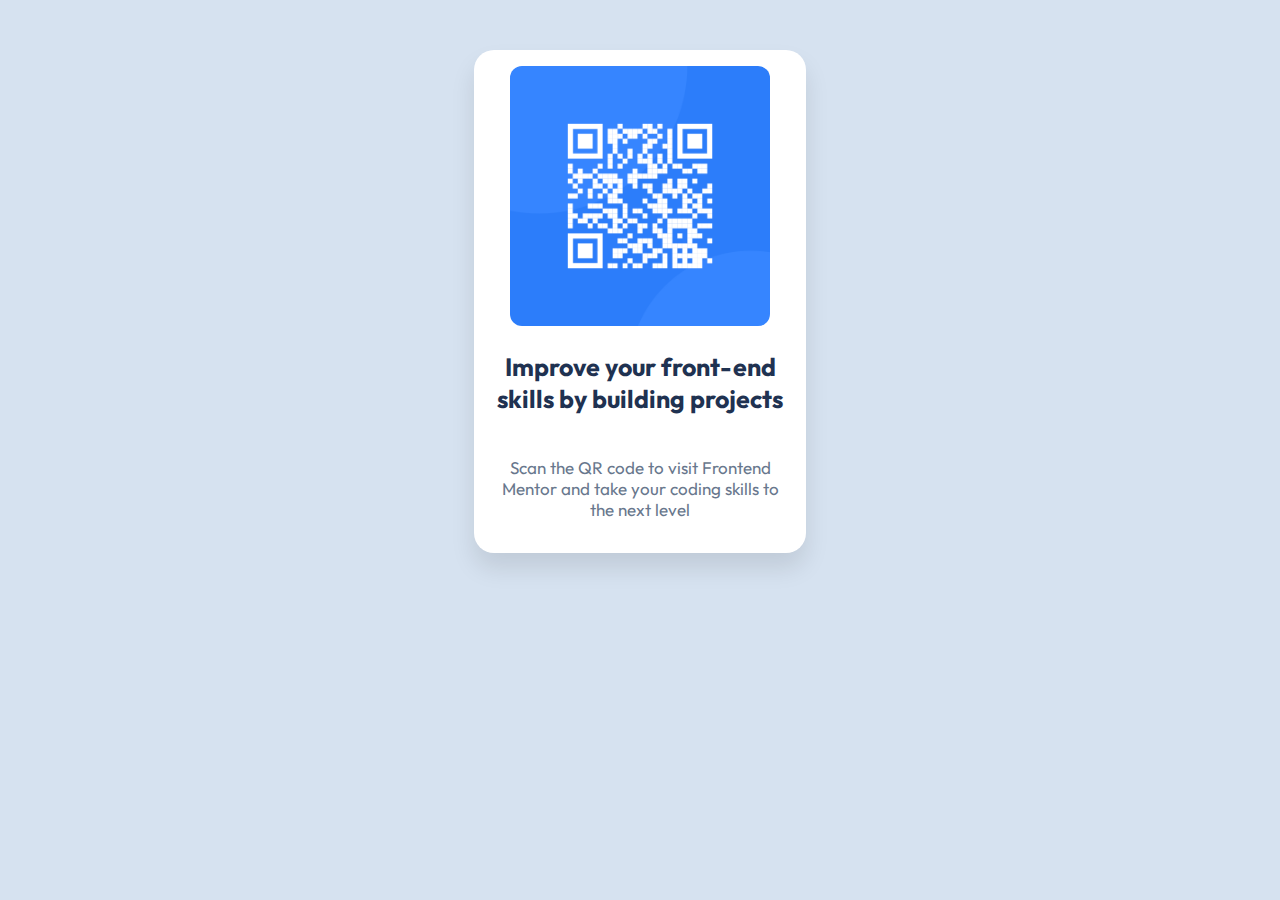
<file: index.html>
<!DOCTYPE html>
<html lang="en">
<head>
    <link rel="preconnect" href="https://fonts.googleapis.com">
<link rel="preconnect" href="https://fonts.gstatic.com" crossorigin>
<link href="https://fonts.googleapis.com/css2?family=Outfit:wght@100..900&family=Pacifico&display=swap" rel="stylesheet">
    <meta charset="UTF-8">
    <meta name="viewport" content="width=device-width, initial-scale=1.0">
    <title>Document</title>
</head>
<link rel="stylesheet" href="index.css">
<body>
    <div class="container">
    <img src="image-qr-code.png" alt="code">
    <p class="bold">Improve your front-end skills by building projects</p>
    <p class="normal">Scan the QR code to visit Frontend Mentor and take your coding skills to the next level</p>
    </div>
</body>
</html>
</file>
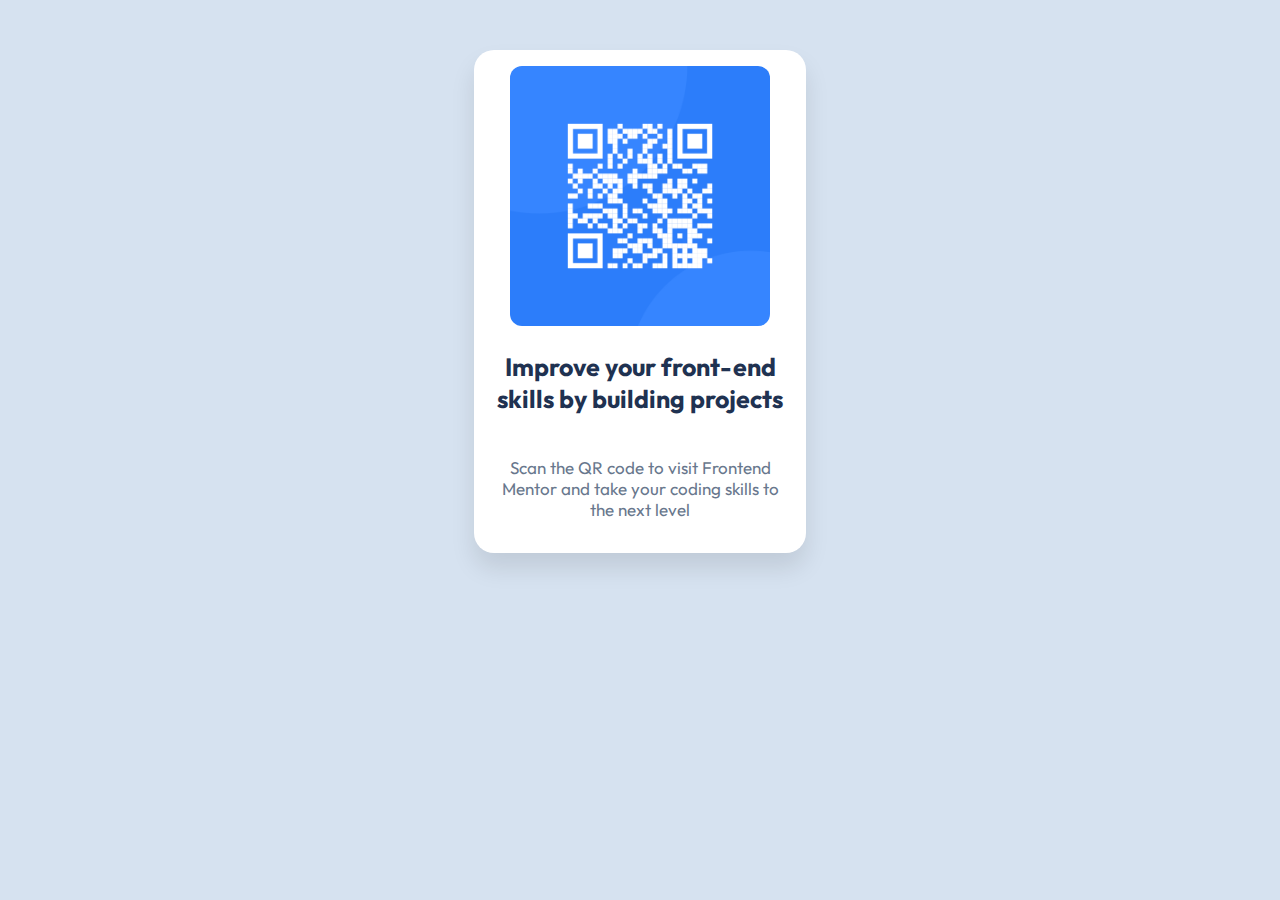
<file: code.html>
<!DOCTYPE html>
<html lang="en">
<head>
    <link rel="preconnect" href="https://fonts.googleapis.com">
<link rel="preconnect" href="https://fonts.gstatic.com" crossorigin>
<link href="https://fonts.googleapis.com/css2?family=Outfit:wght@100..900&family=Pacifico&display=swap" rel="stylesheet">
    <meta charset="UTF-8">
    <meta name="viewport" content="width=device-width, initial-scale=1.0">
    <title>Document</title>
</head>
<link rel="stylesheet" href="code.css">
<body>
    <div class="container">
    <img src="image-qr-code.png" alt="code">
    <p class="bold">Improve your front-end skills by building projects</p>
    <p class="normal">Scan the QR code to visit Frontend Mentor and take your coding skills to the next level</p>
    </div>
</body>
</html>
</file>
<file: index.css>
.bold{
    font-size: 25px;
    font-weight: 700;
    text-align: center;
    color: hsl(218, 44%, 22%);
    font-family: 'Outfit', sans-serif;
      font-family: 'Pacifico', cursive;
      font-family: 'Outfit', sans-serif;
    }

body{
    background-color: hsl(212, 45%, 89%);
}
.container{
    width: 100%;
    height: 100%;
    display: flex;
    flex-direction: column;
    align-items: center;
    justify-content: center;
    background-color: white;
    border-radius: 20px;             
    box-shadow: 0 15px 25px rgba(0, 0, 0, 0.1); 
    padding: 16px;                    
    width: 300px;                     
    margin: 0 auto;                   
    text-align: center;
    margin-top: 50px;

}
img{

  width: 100%;           
  max-width: 260px;
  border-radius: 12px;   
  display: block;        
  margin: 0 auto;        

 
  

}
.normal{
    color: hsl(216, 15%, 48%);
    font-family: 'Outfit', sans-serif;
      font-family: 'Pacifico', cursive;
      font-family: 'Outfit', sans-serif;
      font-size: 17px;
}
</file>
<file: code.css>
.bold{
    font-size: 25px;
    font-weight: 700;
    text-align: center;
    color: hsl(218, 44%, 22%);
    font-family: 'Outfit', sans-serif;
      font-family: 'Pacifico', cursive;
      font-family: 'Outfit', sans-serif;
    }

body{
    background-color: hsl(212, 45%, 89%);
}
.container{
    width: 100%;
    height: 100%;
    display: flex;
    flex-direction: column;
    align-items: center;
    justify-content: center;
    background-color: white;
    border-radius: 20px;             
    box-shadow: 0 15px 25px rgba(0, 0, 0, 0.1); 
    padding: 16px;                    
    width: 300px;                     
    margin: 0 auto;                   
    text-align: center;
    margin-top: 50px;

}
img{

  width: 100%;           
  max-width: 260px;
  border-radius: 12px;   
  display: block;        
  margin: 0 auto;        

 
  

}
.normal{
    color: hsl(216, 15%, 48%);
    font-family: 'Outfit', sans-serif;
      font-family: 'Pacifico', cursive;
      font-family: 'Outfit', sans-serif;
      font-size: 17px;
}
</file>
